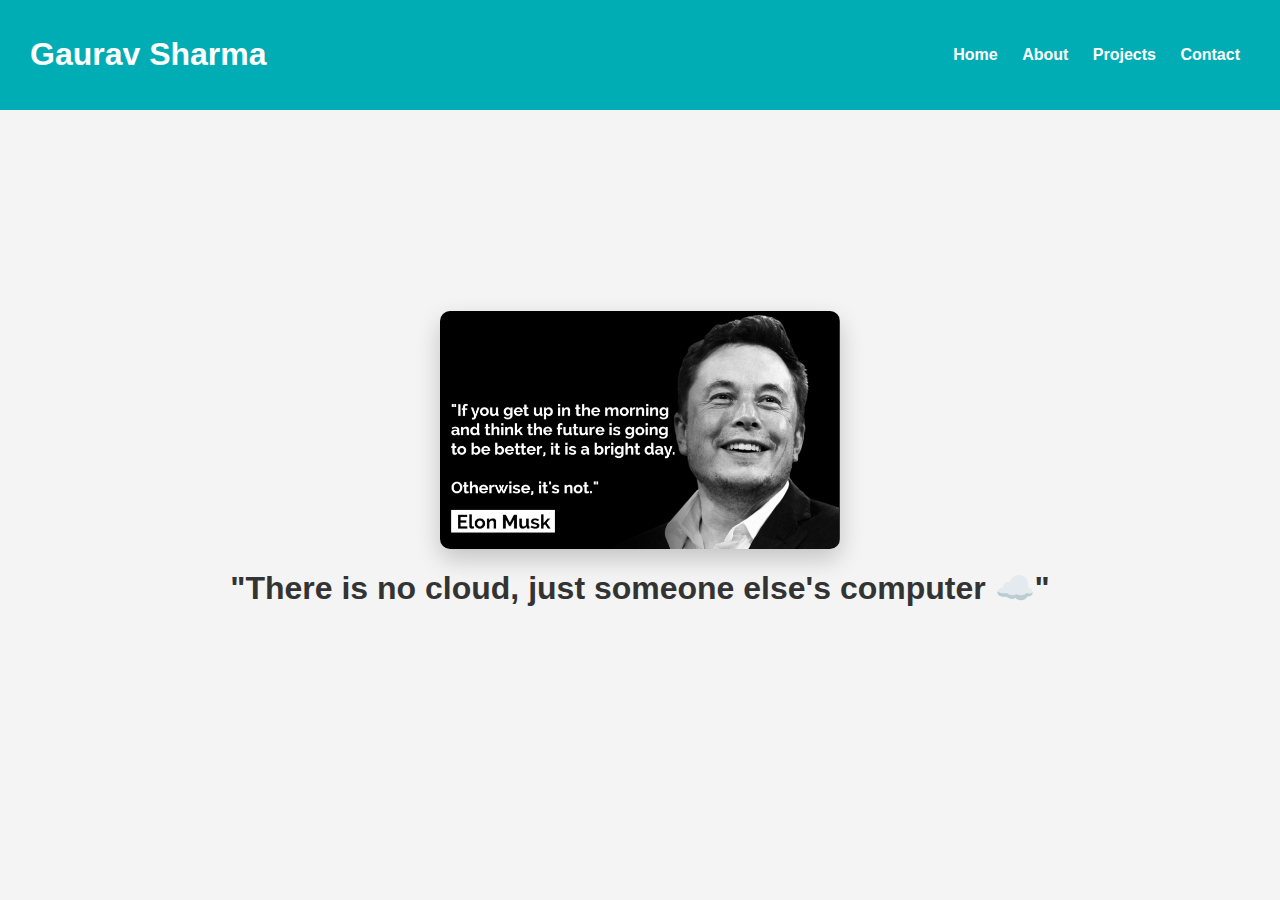
<file: index.html>
<!DOCTYPE html>
<html lang="en">
<head>
  <meta charset="UTF-8">
  <meta name="viewport" content="width=device-width, initial-scale=1.0">
  <title>Gaurav Sharma | Home</title>
  <link rel="stylesheet" href="style.css">
</head>
<body>
<header>
  <h1>Gaurav Sharma</h1>
  <nav>
    <a href="index.html">Home</a>
    <a href="about.html">About</a>
    <a href="projects.html">Projects</a>
    <a href="contact.html">Contact</a>
  </nav>
</header>

<section id="home">
  <img src="images/tech_meme.jpg" alt="Tech Meme / Quote">
  <h1>"There is no cloud, just someone else's computer ☁️"</h1>
</section>

</body>
</html>
</file>
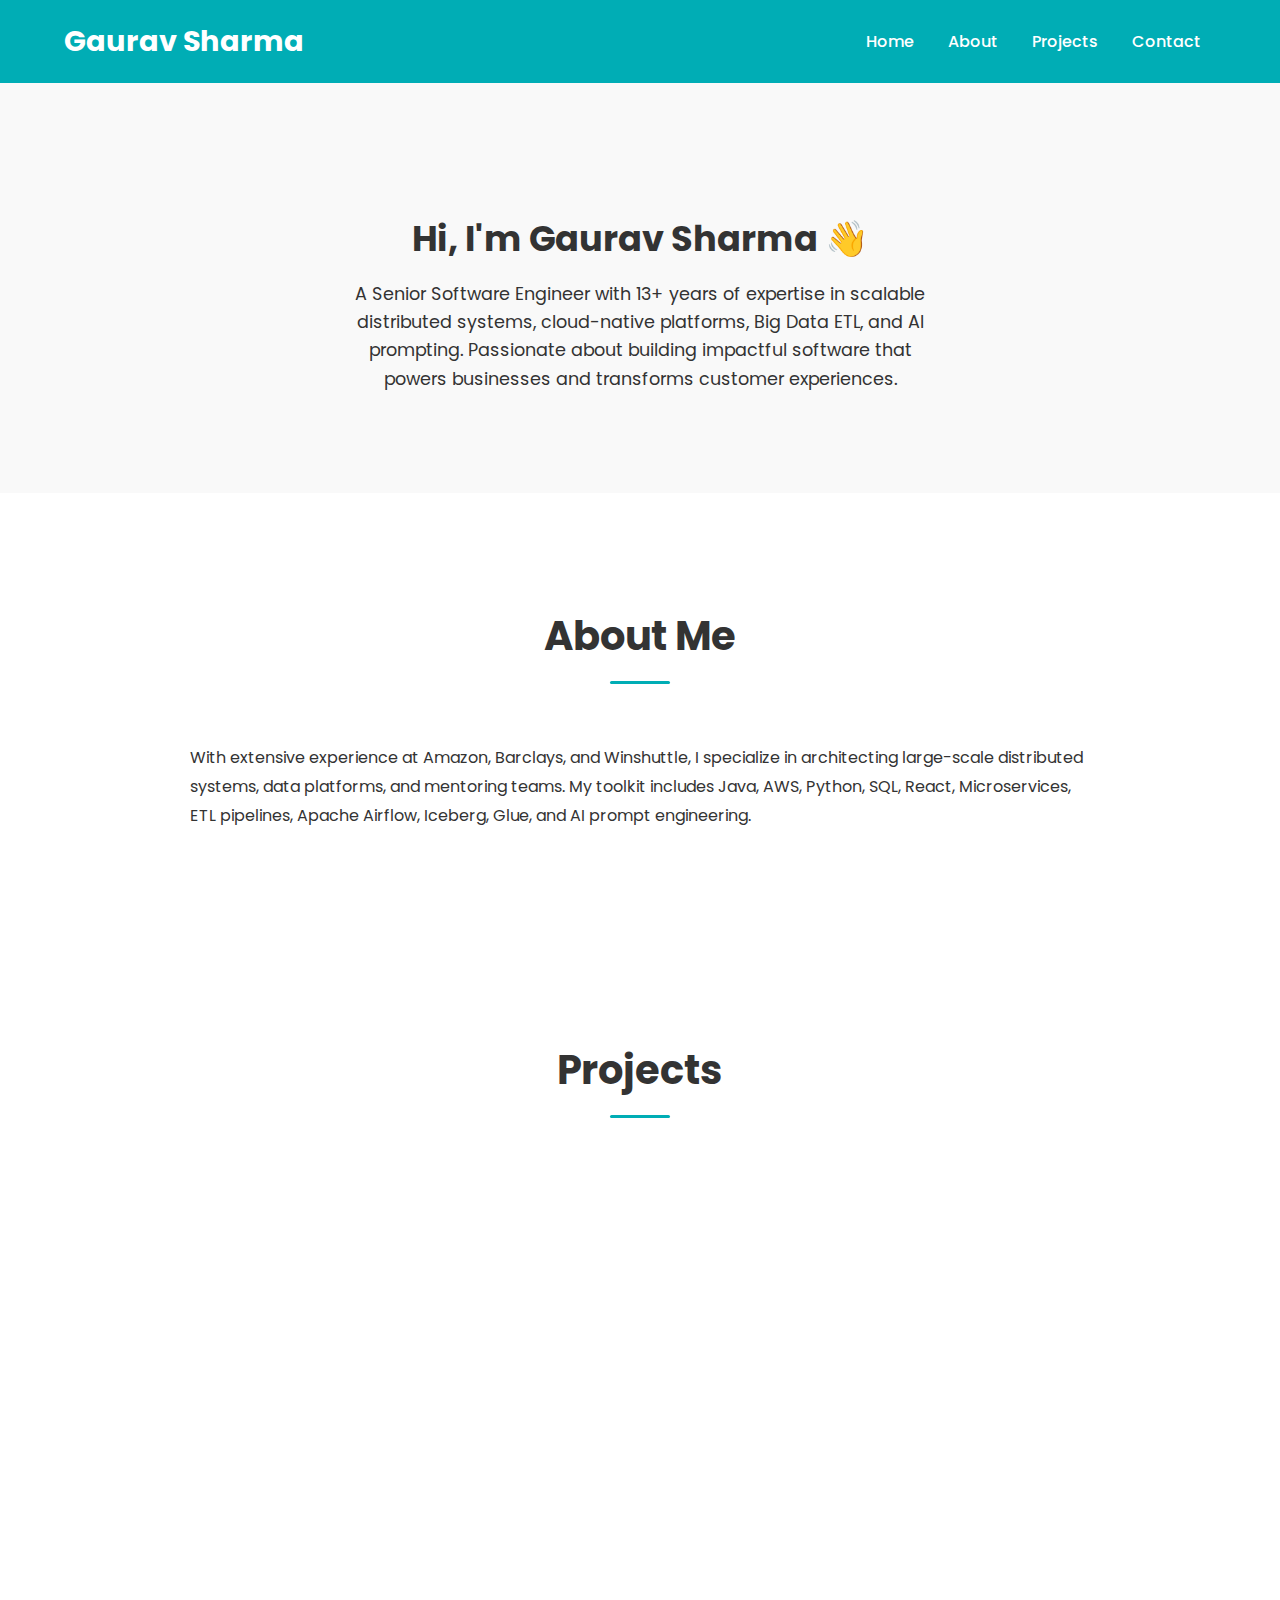
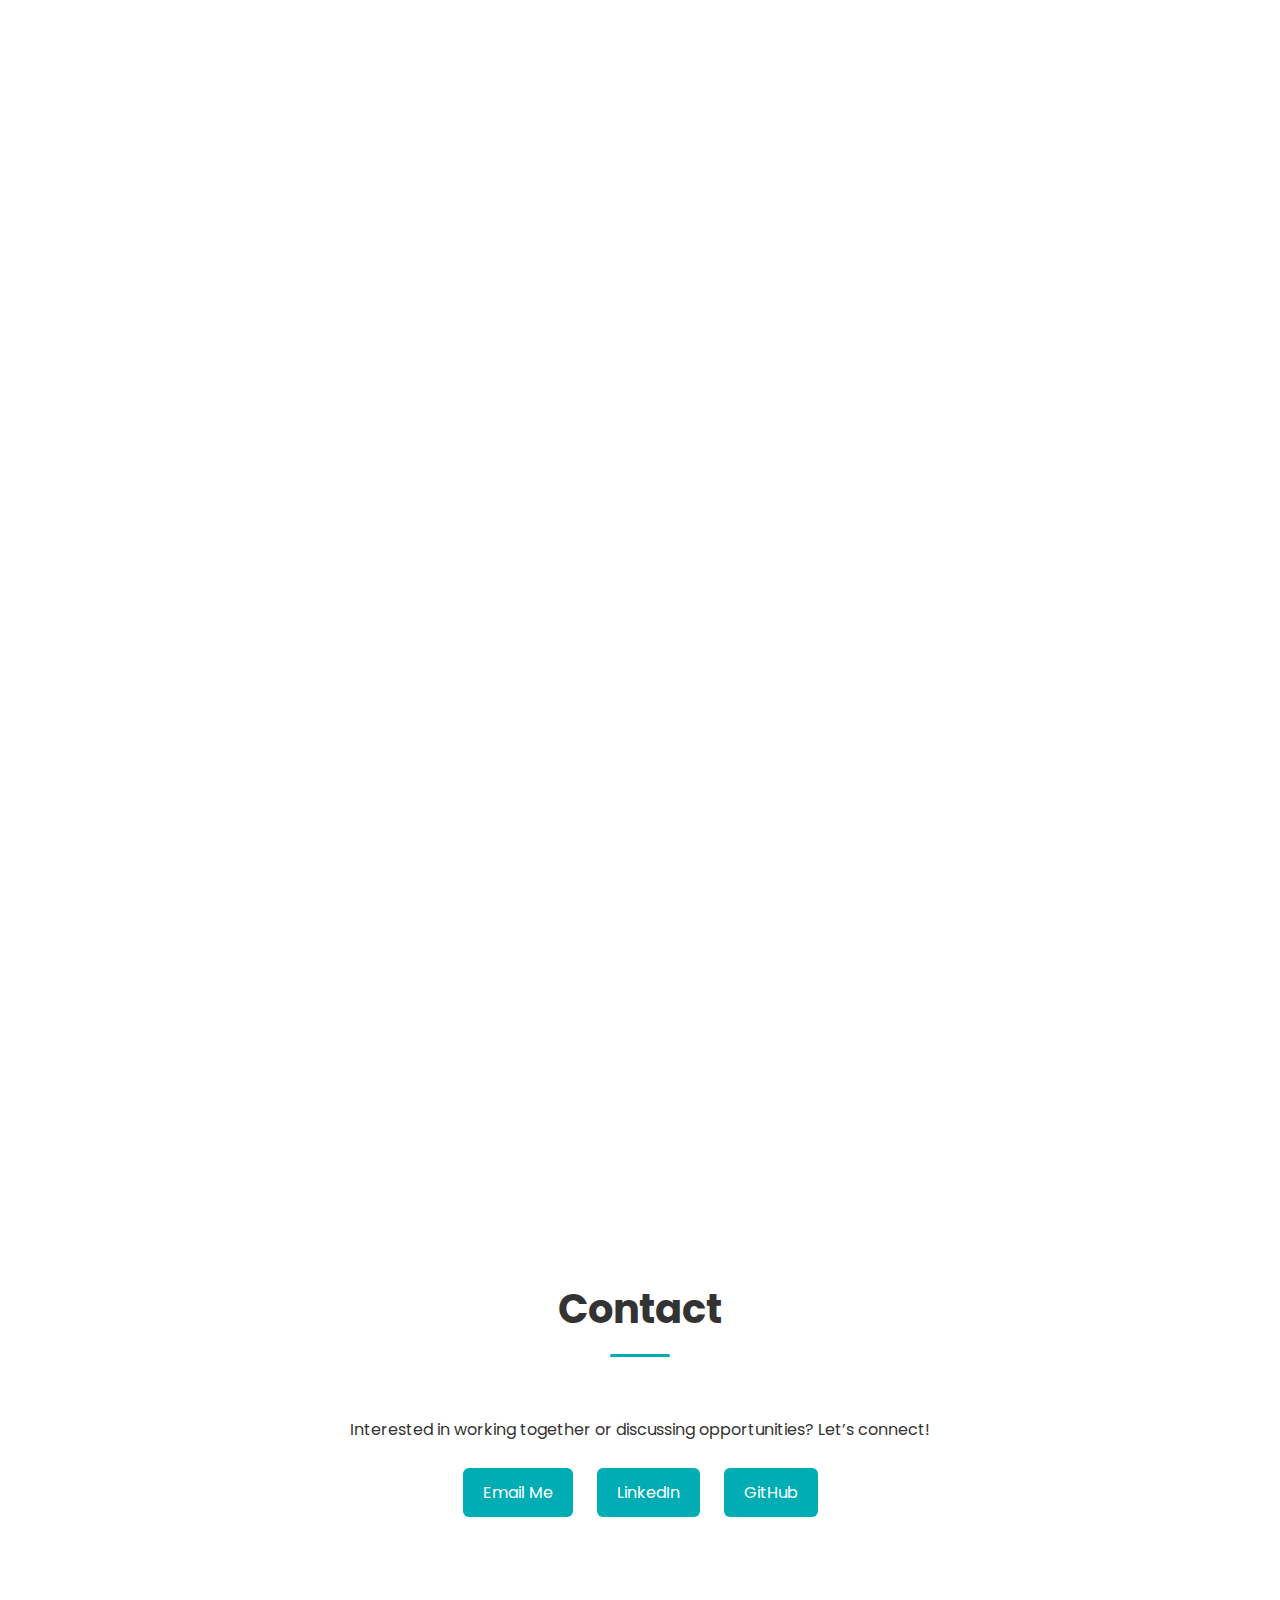
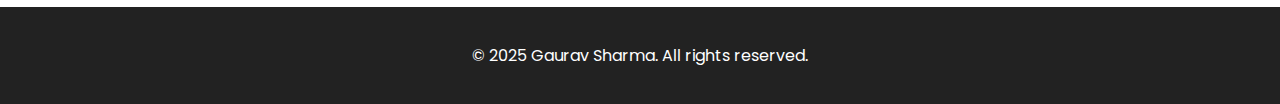
<file: gaurav_projects.html>
<!-- Gaurav Sharma Portfolio -->
<!DOCTYPE html>
<html lang="en">
<head>
  <meta charset="UTF-8">
  <meta name="viewport" content="width=device-width, initial-scale=1.0">
  <title>Gaurav Sharma | Portfolio</title>
  <link href="https://fonts.googleapis.com/css2?family=Poppins:wght@300;400;600;700&display=swap" rel="stylesheet">
  <style>
    body {
      font-family: 'Poppins', sans-serif;
      color: #333;
      margin: 0;
      padding: 0;
      scroll-behavior: smooth;
    }

    header {
      background: #00adb5;
      color: #fff;
      padding: 20px 0;
      position: sticky;
      top: 0;
      z-index: 1000;
    }

    header .container {
      width: 90%;
      margin: auto;
      display: flex;
      justify-content: space-between;
      align-items: center;
    }

    header h1 {
      font-size: 1.8rem;
      margin: 0;
    }

    nav a {
      margin: 0 15px;
      color: #fff;
      text-decoration: none;
      font-weight: 500;
      transition: color 0.3s;
    }

    nav a:hover {
      color: #222;
    }

    section {
      padding: 80px 0;
    }

    .section-title {
      text-align: center;
      font-size: 2.5rem;
      font-weight: 700;
      margin-bottom: 60px;
      position: relative;
    }

    .section-title::after {
      content: '';
      display: block;
      width: 60px;
      height: 3px;
      background: #00adb5;
      margin: 15px auto 0;
      border-radius: 2px;
    }

    /* Home */
    #home {
      background: #f9f9f9;
      text-align: center;
      padding: 100px 20px;
    }

    #home h2 {
      font-size: 2.2rem;
      margin-bottom: 15px;
    }

    #home p {
      font-size: 1.1rem;
      max-width: 600px;
      margin: auto;
      line-height: 1.6;
    }

    /* About */
    #about .container {
      width: 90%;
      max-width: 900px;
      margin: auto;
      line-height: 1.8;
    }

    /* Projects */
    .project-card {
      margin: 0 auto 40px;
      max-width: 800px;
      padding: 25px;
      border-radius: 12px;
      background: #f9f9f9;
      transition: transform 0.3s ease, box-shadow 0.3s ease;
      box-shadow: 0 6px 10px rgba(0,0,0,0.08);
      opacity: 0;
      transform: translateY(30px);
      animation: fadeInUp 1s forwards;
    }

    .project-card:nth-child(1) { animation-delay: 0.2s; }
    .project-card:nth-child(2) { animation-delay: 0.4s; }
    .project-card:nth-child(3) { animation-delay: 0.6s; }
    .project-card:nth-child(4) { animation-delay: 0.8s; }

    @keyframes fadeInUp {
      to {
        opacity: 1;
        transform: translateY(0);
      }
    }

    .project-title {
      font-size: 1.6rem;
      font-weight: 600;
      margin-bottom: 10px;
      color: #222;
    }

    .project-date {
      font-size: 0.95rem;
      font-style: italic;
      color: #777;
      margin-bottom: 15px;
    }

    .project-details {
      list-style: none;
      padding-left: 0;
    }

    .project-details li {
      margin-bottom: 8px;
      padding-left: 18px;
      position: relative;
      line-height: 1.6;
    }

    .project-details li::before {
      content: '\2022';
      position: absolute;
      left: 0;
      color: #00adb5;
      font-weight: bold;
    }

    /* Contact */
    #contact .container {
      width: 90%;
      max-width: 700px;
      margin: auto;
      text-align: center;
    }

    #contact a {
      display: inline-block;
      margin: 10px;
      padding: 12px 20px;
      border-radius: 6px;
      background: #00adb5;
      color: #fff;
      text-decoration: none;
      transition: background 0.3s;
    }

    #contact a:hover {
      background: #007d82;
    }

    footer {
      text-align: center;
      padding: 20px;
      background: #222;
      color: #fff;
    }
  </style>
</head>
<body>
  <header>
    <div class="container">
      <h1>Gaurav Sharma</h1>
      <nav>
        <a href="#home">Home</a>
        <a href="#about">About</a>
        <a href="#projects">Projects</a>
        <a href="#contact">Contact</a>
      </nav>
    </div>
  </header>

  <!-- Home -->
  <section id="home">
    <h2>Hi, I'm Gaurav Sharma 👋</h2>
    <p>A Senior Software Engineer with 13+ years of expertise in scalable distributed systems, cloud-native platforms, Big Data ETL, and AI prompting. Passionate about building impactful software that powers businesses and transforms customer experiences.</p>
  </section>

  <!-- About -->
  <section id="about">
    <h2 class="section-title">About Me</h2>
    <div class="container">
      <p>
        With extensive experience at Amazon, Barclays, and Winshuttle, I specialize in architecting large-scale distributed systems, data platforms, and mentoring teams. My toolkit includes Java, AWS, Python, SQL, React, Microservices, ETL pipelines, Apache Airflow, Iceberg, Glue, and AI prompt engineering.
      </p>
    </div>
  </section>

  <!-- Projects -->
  <section id="projects">
    <h2 class="section-title">Projects</h2>
    <div class="container">
      <div class="project-card">
        <h3 class="project-title">Watchtower - Data Observability & Analytics Platform</h3>
        <p class="project-date">2024 – Present</p>
        <ul class="project-details">
          <li>Architected a platform processing 100M+ events daily across GenAI programs.</li>
          <li>Standardized schemas aggregating ASIN attributes, asset metadata, and business metrics.</li>
          <li>Built QuickSight dashboards & AI-powered query generator for PM self-service analytics.</li>
          <li><strong>Technologies:</strong> AWS Glue, Kinesis, Apache Airflow, Apache Iceberg, SQL, Python, AI Prompt Engineering</li>
        </ul>
      </div>

      <div class="project-card">
        <h3 class="project-title">Private Brands Central (PBC) - Automated ASIN Creation Platform</h3>
        <p class="project-date">2021 – 2023</p>
        <ul class="project-details">
          <li>Reduced ASIN creation time from 14 days to 3 days with automated catalog integration.</li>
          <li>Designed validation framework with transformation layer between namespaces.</li>
          <li>Built async CC API replacing Excel-based tools, streamlining EU workflows.</li>
          <li><strong>Technologies:</strong> Java, AWS Lambda, Spring Boot, DynamoDB, SQL, Microservices</li>
        </ul>
      </div>

      <div class="project-card">
        <h3 class="project-title">Vendor Appointment Scheduling (VAS) - Multi-Phase Platform</h3>
        <p class="project-date">2018 – 2020</p>
        <ul class="project-details">
          <li>Architected scheduling platform for 59 fulfillment centers with 97–98% coverage.</li>
          <li>Reduced no-shows from 20% to 3.6% and improved P99 latency by 70%.</li>
          <li>Delivered $4M+ cost savings; awarded Amazon IN-Tech 'Circle of Excellence'.</li>
          <li><strong>Technologies:</strong> Java, DynamoDB, Elasticsearch, EventBridge, SQL, CompletableFuture</li>
        </ul>
      </div>

      <div class="project-card">
        <h3 class="project-title">Cross-Functional Impact & Innovation</h3>
        <p class="project-date">Ongoing</p>
        <ul class="project-details">
          <li>Won internal Amazon hackathon with innovative productionized solution.</li>
          <li>Led initiatives reducing DIG waste by 40% ($34K savings) with data-driven dashboards.</li>
          <li>Mentored engineers on design reviews, operational excellence, and AI prompting techniques.</li>
          <li><strong>Technologies:</strong> AWS, Java, Python, React, SQL, CI/CD, AI Prompting</li>
        </ul>
      </div>
    </div>
  </section>

  <!-- Contact -->
  <section id="contact">
    <h2 class="section-title">Contact</h2>
    <div class="container">
      <p>Interested in working together or discussing opportunities? Let’s connect!</p>
      <a href="mailto:gauravorgrs@gmail.com">Email Me</a>
      <a href="https://www.linkedin.com/in/gaurav-sharma-04a65933/" target="_blank">LinkedIn</a>
      <a href="https://github.com/gauravsharma" target="_blank">GitHub</a>
    </div>
  </section>

  <footer>
    <p>© 2025 Gaurav Sharma. All rights reserved.</p>
  </footer>
</body>
</html>
</file>
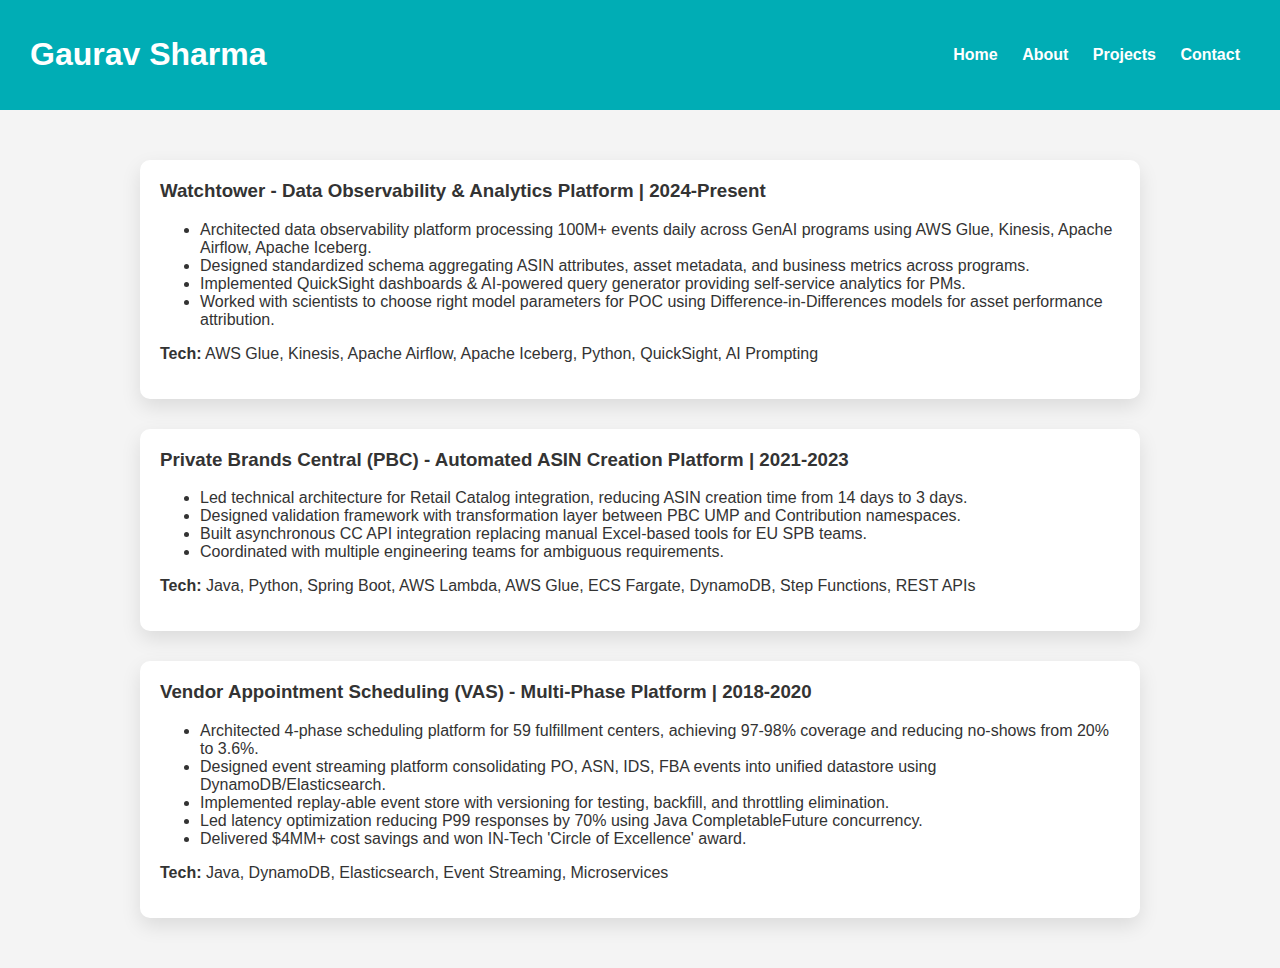
<file: projects.html>
<!DOCTYPE html>
<html lang="en">
<head>
  <meta charset="UTF-8">
  <meta name="viewport" content="width=device-width, initial-scale=1.0">
  <title>Projects (Last 5 years) | Gaurav Sharma</title>
  <link rel="stylesheet" href="style.css">
</head>
<body>
<header>
  <h1>Gaurav Sharma</h1>
  <nav>
    <a href="index.html">Home</a>
    <a href="about.html">About</a>
    <a href="projects.html">Projects</a>
    <a href="contact.html">Contact</a>
  </nav>
</header>

<div class="container">
  <!-- Watchtower -->
  <div class="project-card">
    <h3>Watchtower - Data Observability & Analytics Platform | 2024-Present</h3>
    <ul>
      <li>Architected data observability platform processing 100M+ events daily across GenAI programs using AWS Glue, Kinesis, Apache Airflow, Apache Iceberg.</li>
      <li>Designed standardized schema aggregating ASIN attributes, asset metadata, and business metrics across programs.</li>
      <li>Implemented QuickSight dashboards & AI-powered query generator providing self-service analytics for PMs.</li>
      <li>Worked with scientists to choose right model parameters for POC using Difference-in-Differences models for asset performance attribution.</li>
    </ul>
    <p><strong>Tech:</strong> AWS Glue, Kinesis, Apache Airflow, Apache Iceberg, Python, QuickSight, AI Prompting</p>
  </div>

  <!-- Private Brands Central -->
  <div class="project-card">
    <h3>Private Brands Central (PBC) - Automated ASIN Creation Platform | 2021-2023</h3>
    <ul>
      <li>Led technical architecture for Retail Catalog integration, reducing ASIN creation time from 14 days to 3 days.</li>
      <li>Designed validation framework with transformation layer between PBC UMP and Contribution namespaces.</li>
      <li>Built asynchronous CC API integration replacing manual Excel-based tools for EU SPB teams.</li>
      <li>Coordinated with multiple engineering teams for ambiguous requirements.</li>
    </ul>
    <p><strong>Tech:</strong> Java, Python, Spring Boot, AWS Lambda, AWS Glue, ECS Fargate, DynamoDB, Step Functions, REST APIs</p>
  </div>

  <!-- Vendor Appointment Scheduling -->
  <div class="project-card">
    <h3>Vendor Appointment Scheduling (VAS) - Multi-Phase Platform | 2018-2020</h3>
    <ul>
      <li>Architected 4-phase scheduling platform for 59 fulfillment centers, achieving 97-98% coverage and reducing no-shows from 20% to 3.6%.</li>
      <li>Designed event streaming platform consolidating PO, ASN, IDS, FBA events into unified datastore using DynamoDB/Elasticsearch.</li>
      <li>Implemented replay-able event store with versioning for testing, backfill, and throttling elimination.</li>
      <li>Led latency optimization reducing P99 responses by 70% using Java CompletableFuture concurrency.</li>
      <li>Delivered $4MM+ cost savings and won IN-Tech 'Circle of Excellence' award.</li>
    </ul>
    <p><strong>Tech:</strong> Java, DynamoDB, Elasticsearch, Event Streaming, Microservices</p>
  </div>

  <!-- Optional: Add more projects from your earlier experience -->
</div>

</body>
</html>
</file>
<file: style.css>
/* General Styles */
body {
    font-family: 'Poppins', sans-serif;
    margin: 0;
    padding: 0;
    color: #333;
    scroll-behavior: smooth;
    background: #f4f4f4;
}

a {
    text-decoration: none;
    color: inherit;
}

header {
    background: #00adb5;
    color: white;
    padding: 15px 30px;
    display: flex;
    justify-content: space-between;
    align-items: center;
}

header nav a {
    margin: 0 10px;
    font-weight: 600;
    transition: 0.3s;
}

header nav a:hover {
    color: #222;
}

/* Pages */
.container {
    width: 90%;
    max-width: 1000px;
    margin: 50px auto;
}

/* Home Page */
#home {
    height: 80vh;
    display: flex;
    justify-content: center;
    align-items: center;
    text-align: center;
    flex-direction: column;
    background: #f4f4f4;
}

#home img {
    max-width: 400px;
    border-radius: 10px;
    box-shadow: 0 10px 25px rgba(0,0,0,0.2);
}

#home h1 {
    margin-top: 20px;
    font-size: 2rem;
}

/* About Page */
.about-left {
    float: left;
    width: 30%;
    text-align: center;
}

.about-left img {
    width: 80%;
    border-radius: 50%;
}

.about-right {
    width: 65%;
    float: right;
}

.skill-badges span {
    display: inline-block;
    background: #00adb5;
    color: white;
    padding: 5px 10px;
    border-radius: 5px;
    margin: 5px;
}

/* Projects */
.project-card {
    background: white;
    padding: 20px;
    margin-bottom: 30px;
    border-radius: 10px;
    box-shadow: 0 8px 20px rgba(0,0,0,0.1);
}

.project-card h3 {
    margin-top: 0;
}

/* Contact Page */
.contact-buttons a {
    display: inline-block;
    margin: 10px;
    padding: 10px 20px;
    border-radius: 8px;
    background: #00adb5;
    color: white;
    font-weight: 600;
    transition: 0.3s;
}

.contact-buttons a:hover {
    background: #007b7b;
}

/* Clear floats */
.clearfix::after {
    content: "";
    display: table;
    clear: both;
}
</file>
